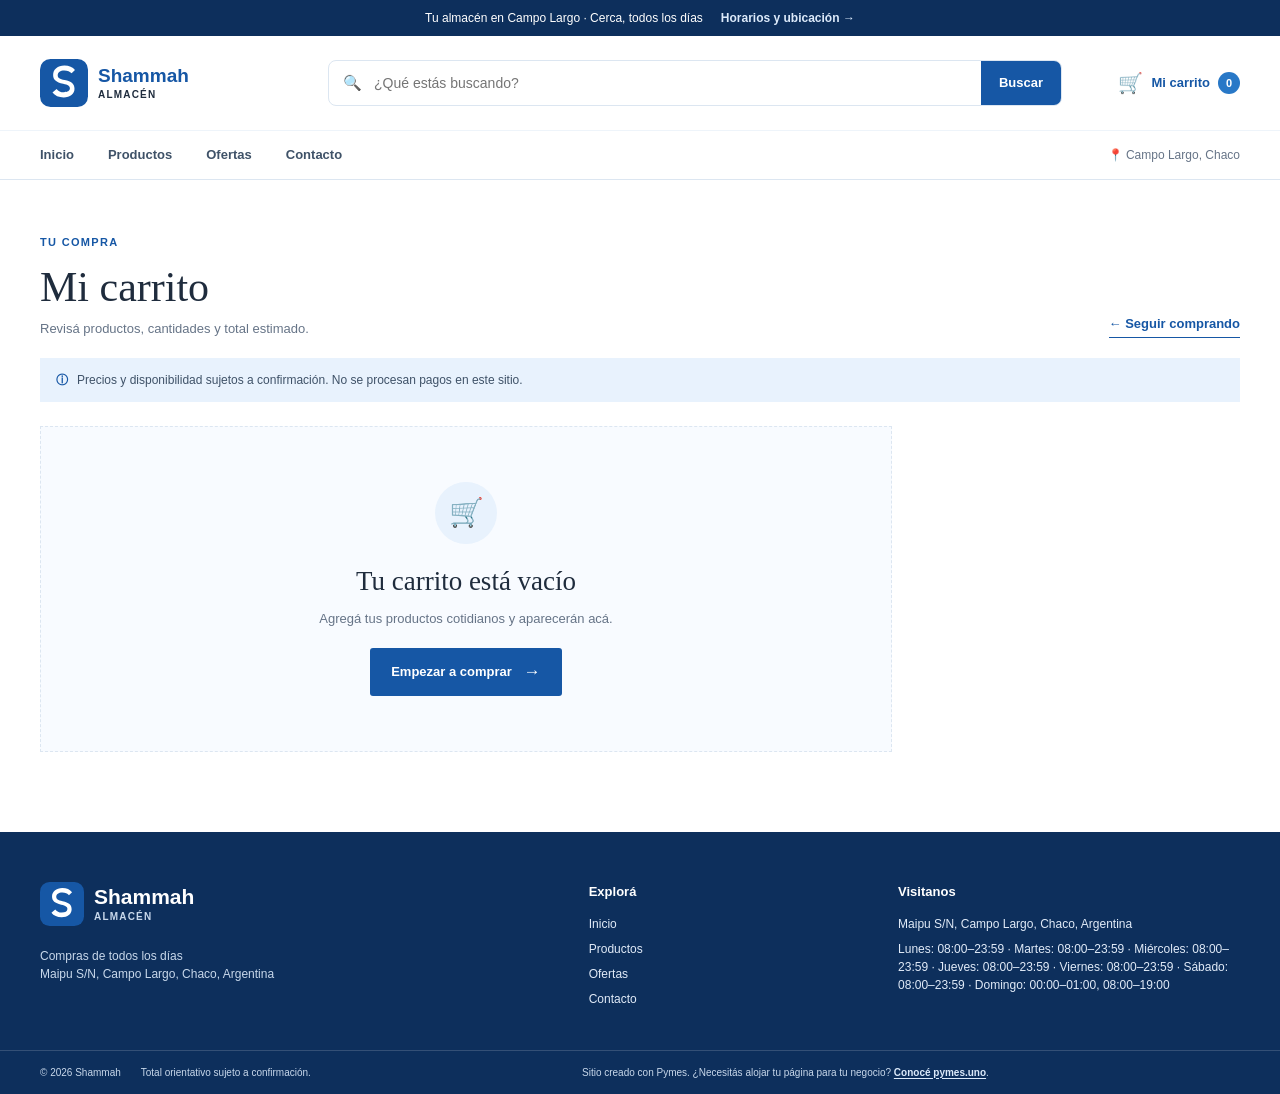
<file: carrito.html>
<!doctype html>
<html lang="es-AR">
<head>
	<meta charset="utf-8">
	<meta name="viewport" content="width=device-width, initial-scale=1">
	<meta name="description" content="Revisá tu compra de Shammah en Campo Largo, Chaco.">
	<meta name="theme-color" content="#1657a5">
	<title>Mi carrito | Shammah</title>
	<link rel="icon" href="assets/logo.svg" type="image/svg+xml">
	<link rel="manifest" href="manifest.webmanifest">
	<meta name="apple-mobile-web-app-capable" content="yes">
	<meta name="apple-mobile-web-app-status-bar-style" content="default">
	<link rel="stylesheet" href="css/style.css">
	<link rel="stylesheet" href="css/responsive.css">
	<link rel="stylesheet" href="css/cart.css">
	<script type="module" src="js/cart.js"></script>
	<script type="module" src="js/contact.js"></script>
	<script type="module" src="js/pwa.js"></script>
</head>
<body>
	<a class="skip-link" href="#contenido">Ir al contenido</a>
	<div class="announcement-bar"><p>Tu almacén en Campo Largo <span aria-hidden="true">·</span> Cerca, todos los días</p><a href="contacto.html">Horarios y ubicación <span aria-hidden="true">→</span></a></div>
	<header class="site-header">
		<div class="header-main wrap"><a class="brand" href="index.html" aria-label="Shammah, inicio"><img src="assets/logo.svg" width="48" height="48" alt=""><span class="brand-copy"><strong data-business-name>Shammah</strong><span>ALMACÉN</span></span></a><form class="search-form" action="productos.html" role="search"><label class="visually-hidden" for="cart-search-input">Buscar productos</label><span class="search-icon" aria-hidden="true">🔍</span><input id="cart-search-input" name="q" type="search" placeholder="¿Qué estás buscando?" autocomplete="off"><button type="submit">Buscar</button></form><a class="cart-link" href="carrito.html" aria-current="page" aria-label="Carrito, 0 artículos"><span class="cart-icon" aria-hidden="true">🛒</span><span class="cart-label">Mi carrito</span><span class="cart-count" data-cart-count aria-live="polite">0</span></a></div>
		<nav class="main-nav" aria-label="Navegación principal"><div class="wrap nav-inner"><a href="index.html">Inicio</a><a href="productos.html">Productos</a><a href="ofertas.html">Ofertas</a><a href="contacto.html">Contacto</a><span class="nav-location"><span aria-hidden="true">📍</span> Campo Largo, Chaco</span></div></nav>
	</header>
	<main id="contenido" class="cart-page wrap">
		<div class="cart-page-heading"><div><p class="eyebrow">TU COMPRA</p><h1>Mi carrito</h1><p>Revisá productos, cantidades y total estimado.</p></div><a class="underlined-link" href="productos.html">← Seguir comprando</a></div>
		<div class="cart-demo-note"><span aria-hidden="true">ⓘ</span> Precios y disponibilidad sujetos a confirmación. No se procesan pagos en este sitio.</div>
		<div class="cart-layout">
			<section class="cart-items-panel" aria-label="Productos en el pedido"><div class="cart-items" data-cart-items></div>
				<div class="cart-empty" data-cart-empty hidden><div class="empty-cart-symbol" aria-hidden="true">🛒</div><h2>Tu carrito está vacío</h2><p>Agregá tus productos cotidianos y aparecerán acá.</p><a class="button button-lime" href="productos.html">Empezar a comprar <span aria-hidden="true">→</span></a></div>
			</section>
			<aside class="cart-summary" data-cart-summary aria-labelledby="summary-title" hidden><h2 id="summary-title">Resumen de compra</h2><div class="summary-line"><span>Subtotal</span><strong data-cart-subtotal>$ 0</strong></div><div class="summary-line summary-total"><span>Total estimado</span><strong data-cart-total>$ 0</strong></div><p>El importe final depende de los precios y la disponibilidad confirmados por el almacén.</p><button class="button button-dark whatsapp-order-button" type="button" data-whatsapp-order disabled aria-describedby="whatsapp-order-status">Preparar pedido por WhatsApp</button><span id="whatsapp-order-status" class="pending-note" data-order-contact-status role="status" aria-live="polite">Cargando el número para pedidos…</span><button class="clear-cart-button" type="button" data-clear-cart>Vaciar carrito</button></aside>
		</div>
	</main>
	<footer class="site-footer"><div class="wrap footer-main"><div class="footer-brand-block"><a class="brand brand-footer" href="index.html"><img src="assets/logo.svg" width="48" height="48" alt=""><span class="brand-copy"><strong data-business-name>Shammah</strong><span>ALMACÉN</span></span></a><p>Compras de todos los días<br><span data-contact-footer-address>Campo Largo, Chaco, Argentina</span></p></div><div class="footer-column"><h2>Explorá</h2><a href="index.html">Inicio</a><a href="productos.html">Productos</a><a href="ofertas.html">Ofertas</a><a href="contacto.html">Contacto</a></div><div class="footer-column"><h2>Visitanos</h2><p data-contact-footer-address>Dirección</p><p data-contact-footer-hours>Horarios</p></div></div><div class="footer-bottom"><div class="wrap"><span>© <span data-current-year>2026</span> <span data-business-name>Shammah</span></span><span>Total orientativo sujeto a confirmación.</span><span class="pymes-promo">Sitio creado con Pymes. ¿Necesitás alojar tu página para tu negocio? <a href="https://pymes.uno" target="_blank" rel="noopener noreferrer">Conocé pymes.uno</a>.</span></div></div></footer>
</body>
</html>
</file>
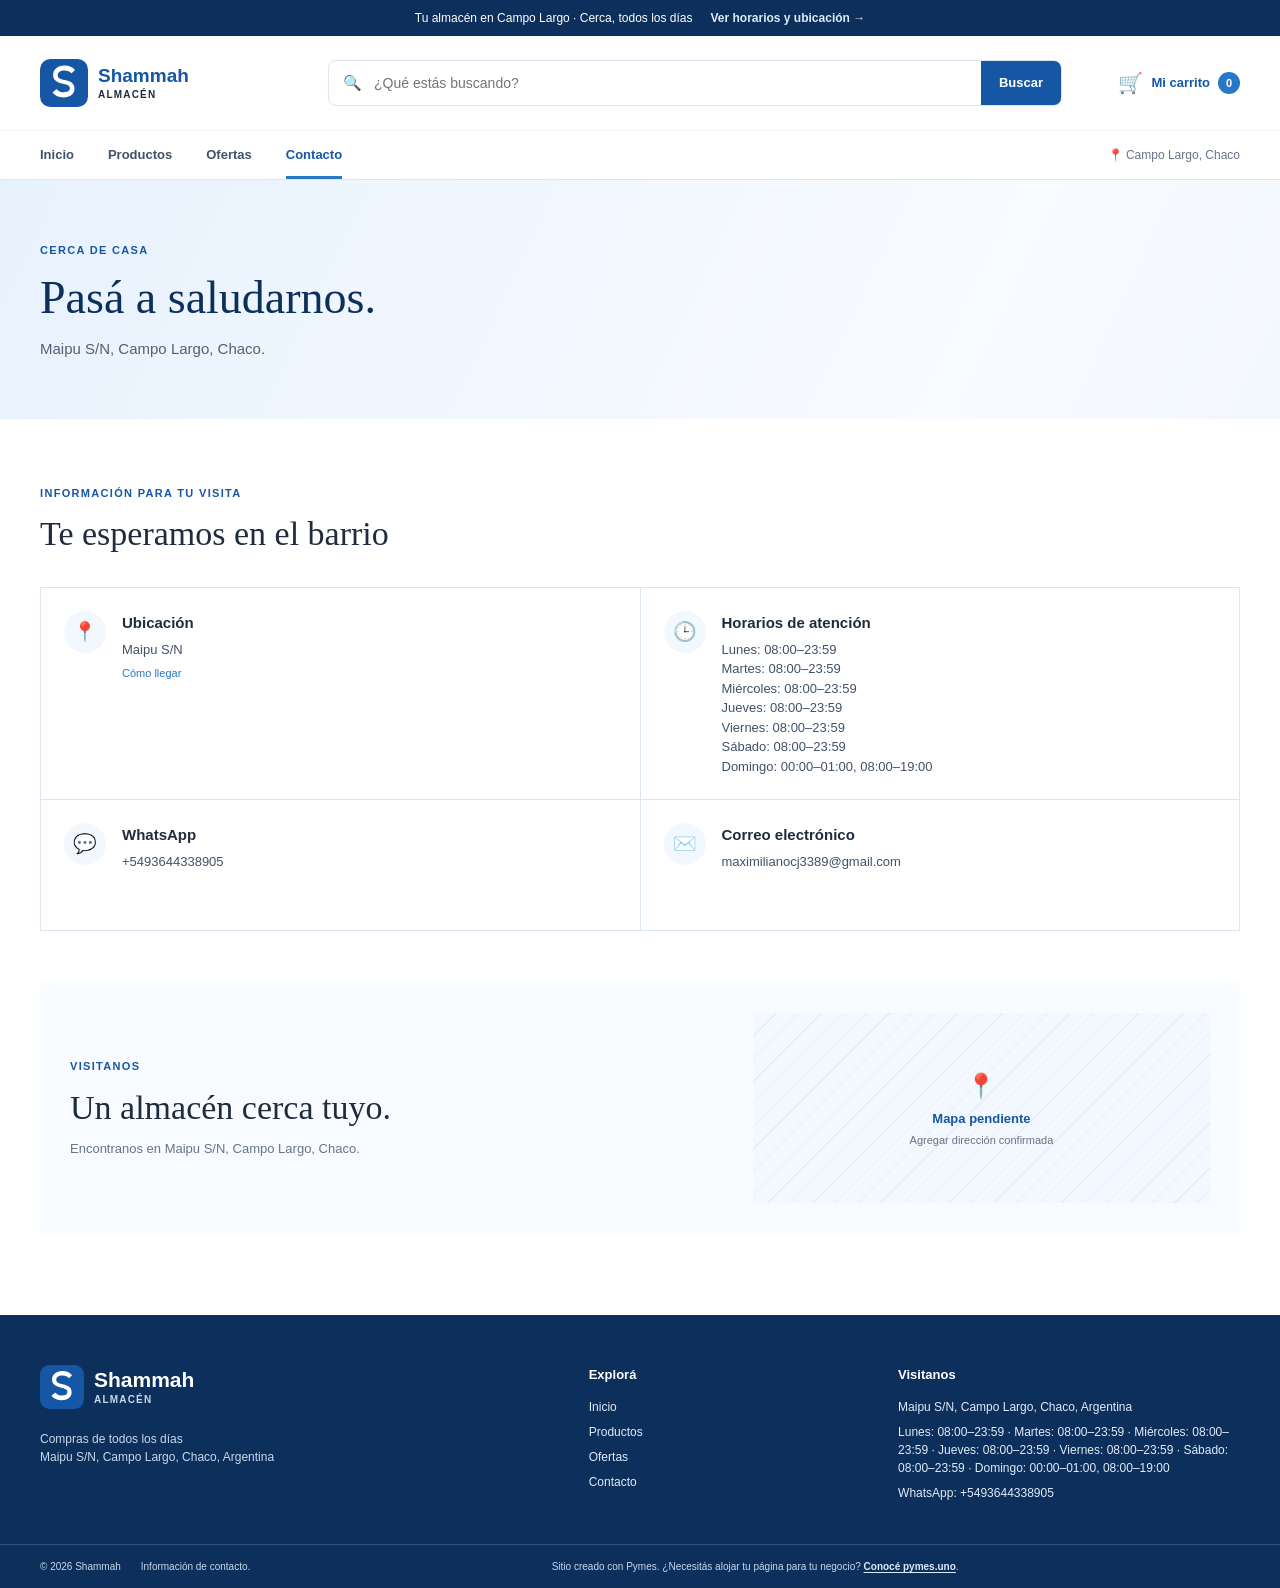
<file: contacto.html>
<!doctype html>
<html lang="es-AR">
<head>
	<meta charset="utf-8">
	<meta name="viewport" content="width=device-width, initial-scale=1">
	<meta name="description" content="Ubicación, horarios y datos de atención de Shammah en Campo Largo, Chaco.">
	<meta name="theme-color" content="#1657a5">
	<title>Contacto | Shammah</title>
	<link rel="icon" href="assets/logo.svg" type="image/svg+xml">
	<link rel="manifest" href="manifest.webmanifest">
	<meta name="apple-mobile-web-app-capable" content="yes">
	<meta name="apple-mobile-web-app-status-bar-style" content="default">
	<link rel="stylesheet" href="css/style.css">
	<link rel="stylesheet" href="css/responsive.css">
	<link rel="stylesheet" href="css/cart.css">
	<script type="module" src="js/cart.js"></script>
	<script type="module" src="js/contact.js"></script>
	<script type="module" src="js/pwa.js"></script>
</head>
<body>
	<a class="skip-link" href="#contenido">Ir al contenido</a>
	<div class="announcement-bar"><p>Tu almacén en Campo Largo <span aria-hidden="true">·</span> Cerca, todos los días</p><a href="#contact-info">Ver horarios y ubicación <span aria-hidden="true">→</span></a></div>
	<header class="site-header">
		<div class="header-main wrap"><a class="brand" href="index.html" aria-label="Shammah, inicio"><img src="assets/logo.svg" width="48" height="48" alt=""><span class="brand-copy"><strong data-business-name>Shammah</strong><span>ALMACÉN</span></span></a><form class="search-form" action="productos.html" role="search"><label class="visually-hidden" for="contact-search-input">Buscar productos</label><span class="search-icon" aria-hidden="true">🔍</span><input id="contact-search-input" name="q" type="search" placeholder="¿Qué estás buscando?" autocomplete="off"><button type="submit">Buscar</button></form><a class="cart-link" href="carrito.html" aria-label="Ir al carrito, 0 artículos"><span class="cart-icon" aria-hidden="true">🛒</span><span class="cart-label">Mi carrito</span><span class="cart-count" data-cart-count aria-live="polite">0</span></a></div>
		<nav class="main-nav" aria-label="Navegación principal"><div class="wrap nav-inner"><a href="index.html">Inicio</a><a href="productos.html">Productos</a><a href="ofertas.html">Ofertas</a><a class="nav-active" href="contacto.html" aria-current="page">Contacto</a><span class="nav-location"><span aria-hidden="true">📍</span> Campo Largo, Chaco</span></div></nav>
	</header>
	<main id="contenido">
		<section class="inner-hero contact-hero"><div class="wrap"><p class="eyebrow">CERCA DE CASA</p><h1>Pasá a saludarnos.</h1><p data-contact-hero>Encontranos en Campo Largo, Chaco.</p></div></section>
		<section class="contact-area" id="contact-info"><div class="wrap"><div class="contact-intro"><p class="eyebrow">INFORMACIÓN PARA TU VISITA</p><h2>Te esperamos en el barrio</h2><p class="pending-banner" data-contact-status role="status" aria-live="polite">Cargando los datos de contacto…</p></div>
			<div class="contact-grid">
				<section class="contact-detail"><span class="contact-symbol" aria-hidden="true">📍</span><div><h3>Ubicación</h3><p data-contact-address>Campo Largo, Chaco</p><a class="detail-pending" data-contact-map hidden target="_blank" rel="noopener noreferrer">Cómo llegar</a></div></section>
				<section class="contact-detail"><span class="contact-symbol" aria-hidden="true">🕒</span><div><h3>Horarios de atención</h3><p class="contact-hours" data-contact-hours>Consultando horarios…</p></div></section>
				<section class="contact-detail"><span class="contact-symbol" aria-hidden="true">💬</span><div><h3>WhatsApp</h3><p><a data-contact-whatsapp hidden target="_blank" rel="noopener noreferrer"></a><span data-contact-phone>Consultando número…</span></p></div></section>
				<section class="contact-detail"><span class="contact-symbol" aria-hidden="true">✉️</span><div><h3>Correo electrónico</h3><p><a data-contact-email hidden></a><span data-contact-email-empty hidden>No informado</span></p></div></section>
			</div>
			<div class="delivery-panel"><div><p class="eyebrow">VISITANOS</p><h2>Un almacén cerca tuyo.</h2><p data-contact-location-summary>Encontranos en Campo Largo, Chaco.</p></div><div class="map-placeholder" data-contact-map-placeholder role="img" aria-label="Ubicación del almacén pendiente de confirmar"><span aria-hidden="true">📍</span><strong>Mapa pendiente</strong><small>Agregar dirección confirmada</small></div></div>
		</div></section>
	</main>
	<footer class="site-footer"><div class="wrap footer-main"><div class="footer-brand-block"><a class="brand brand-footer" href="index.html"><img src="assets/logo.svg" width="48" height="48" alt=""><span class="brand-copy"><strong data-business-name>Shammah</strong><span>ALMACÉN</span></span></a><p>Compras de todos los días<br><span data-contact-footer-address>Campo Largo, Chaco, Argentina</span></p></div><div class="footer-column"><h2>Explorá</h2><a href="index.html">Inicio</a><a href="productos.html">Productos</a><a href="ofertas.html">Ofertas</a><a href="contacto.html">Contacto</a></div><div class="footer-column"><h2>Visitanos</h2><p data-contact-footer-address>Dirección</p><p data-contact-footer-hours>Horarios de atención</p><span data-contact-footer-phone></span></div></div><div class="footer-bottom"><div class="wrap"><span>© <span data-current-year>2026</span> <span data-business-name>Shammah</span></span><span>Información de contacto.</span><span class="pymes-promo">Sitio creado con Pymes. ¿Necesitás alojar tu página para tu negocio? <a href="https://pymes.uno" target="_blank" rel="noopener noreferrer">Conocé pymes.uno</a>.</span></div></div></footer>
</body>
</html>
</file>
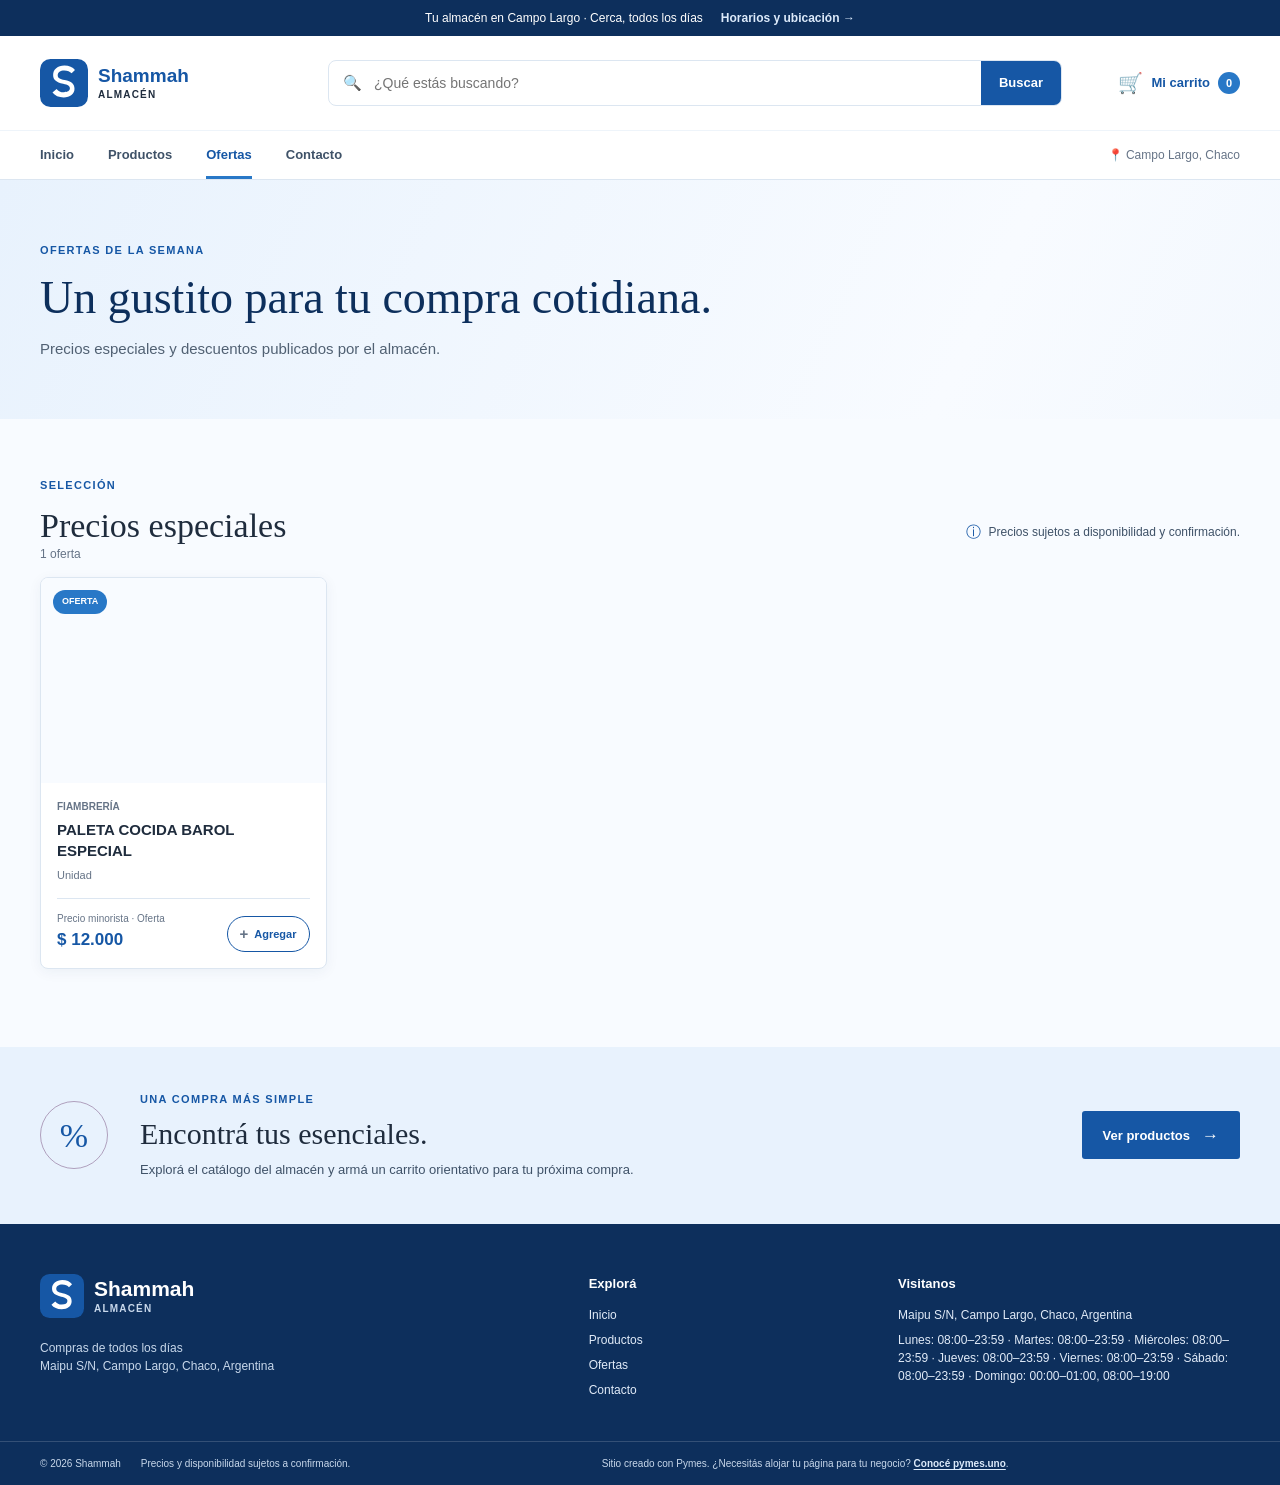
<file: ofertas.html>
<!doctype html>
<html lang="es-AR">
<head>
	<meta charset="utf-8">
	<meta name="viewport" content="width=device-width, initial-scale=1">
	<meta name="description" content="Ofertas de Shammah en Campo Largo, Chaco. Consultá precios especiales para compras cotidianas.">
	<meta name="theme-color" content="#1657a5">
	<title>Ofertas | Shammah</title>
	<link rel="icon" href="assets/logo.svg" type="image/svg+xml">
	<link rel="manifest" href="manifest.webmanifest">
	<meta name="apple-mobile-web-app-capable" content="yes">
	<meta name="apple-mobile-web-app-status-bar-style" content="default">
	<link rel="stylesheet" href="css/style.css">
	<link rel="stylesheet" href="css/responsive.css">
	<script type="module" src="js/catalog-page.js"></script>
	<script type="module" src="js/contact.js"></script>
	<script type="module" src="js/pwa.js"></script>
</head>
<body data-page="offers">
	<a class="skip-link" href="#contenido">Ir al contenido</a>
	<div class="announcement-bar"><p>Tu almacén en Campo Largo <span aria-hidden="true">·</span> Cerca, todos los días</p><a href="contacto.html">Horarios y ubicación <span aria-hidden="true">→</span></a></div>
	<header class="site-header">
		<div class="header-main wrap">
			<a class="brand" href="index.html" aria-label="Shammah, inicio"><img src="assets/logo.svg" width="48" height="48" alt=""><span class="brand-copy"><strong data-business-name>Shammah</strong><span>ALMACÉN</span></span></a>
			<form class="search-form" action="productos.html" role="search"><label class="visually-hidden" for="offer-search-input">Buscar productos</label><span class="search-icon" aria-hidden="true">🔍</span><input id="offer-search-input" name="q" type="search" placeholder="¿Qué estás buscando?" autocomplete="off"><button type="submit">Buscar</button></form>
			<a class="cart-link" href="carrito.html" aria-label="Ir al carrito, 0 artículos"><span class="cart-icon" aria-hidden="true">🛒</span><span class="cart-label">Mi carrito</span><span class="cart-count" data-cart-count aria-live="polite">0</span></a>
		</div>
		<nav class="main-nav" aria-label="Navegación principal"><div class="wrap nav-inner"><a href="index.html">Inicio</a><a href="productos.html">Productos</a><a class="nav-active" href="ofertas.html" aria-current="page">Ofertas</a><a href="contacto.html">Contacto</a><span class="nav-location"><span aria-hidden="true">📍</span> Campo Largo, Chaco</span></div></nav>
	</header>
	<main id="contenido">
		<section class="inner-hero offer-page-hero"><div class="wrap"><p class="eyebrow">OFERTAS DE LA SEMANA</p><h1>Un gustito para tu compra cotidiana.</h1><p>Precios especiales y descuentos publicados por el almacén.</p></div></section>
		<section class="catalog-area offer-catalog"><div class="wrap"><div class="catalog-heading"><div><p class="eyebrow">SELECCIÓN</p><h2>Precios especiales</h2></div><p class="demo-notice"><span aria-hidden="true">ⓘ</span> Precios sujetos a disponibilidad y confirmación.</p></div><p class="catalog-source-notice" data-catalog-source data-state="loading" role="status" aria-live="polite">Cargando el catálogo local…</p><p class="results-message" data-results-message aria-live="polite"></p><div class="product-grid" data-product-grid aria-live="polite"></div></div></section>
		<section class="offer-band"><div class="wrap offer-content"><div class="offer-mark" aria-hidden="true">%</div><div class="offer-copy"><p class="eyebrow">UNA COMPRA MÁS SIMPLE</p><h2>Encontrá tus esenciales.</h2><p>Explorá el catálogo del almacén y armá un carrito orientativo para tu próxima compra.</p></div><a class="button button-dark" href="productos.html">Ver productos <span aria-hidden="true">→</span></a></div></section>
	</main>
	<footer class="site-footer"><div class="wrap footer-main"><div class="footer-brand-block"><a class="brand brand-footer" href="index.html"><img src="assets/logo.svg" width="48" height="48" alt=""><span class="brand-copy"><strong data-business-name>Shammah</strong><span>ALMACÉN</span></span></a><p>Compras de todos los días<br><span data-contact-footer-address>Campo Largo, Chaco, Argentina</span></p></div><div class="footer-column"><h2>Explorá</h2><a href="index.html">Inicio</a><a href="productos.html">Productos</a><a href="ofertas.html">Ofertas</a><a href="contacto.html">Contacto</a></div><div class="footer-column"><h2>Visitanos</h2><p data-contact-footer-address>Dirección</p><p data-contact-footer-hours>Horarios</p></div></div><div class="footer-bottom"><div class="wrap"><span>© <span data-current-year>2026</span> <span data-business-name>Shammah</span></span><span>Precios y disponibilidad sujetos a confirmación.</span><span class="pymes-promo">Sitio creado con Pymes. ¿Necesitás alojar tu página para tu negocio? <a href="https://pymes.uno" target="_blank" rel="noopener noreferrer">Conocé pymes.uno</a>.</span></div></div></footer>
	<div class="toast" role="status" aria-live="polite" data-toast></div>
</body>
</html>
</file>
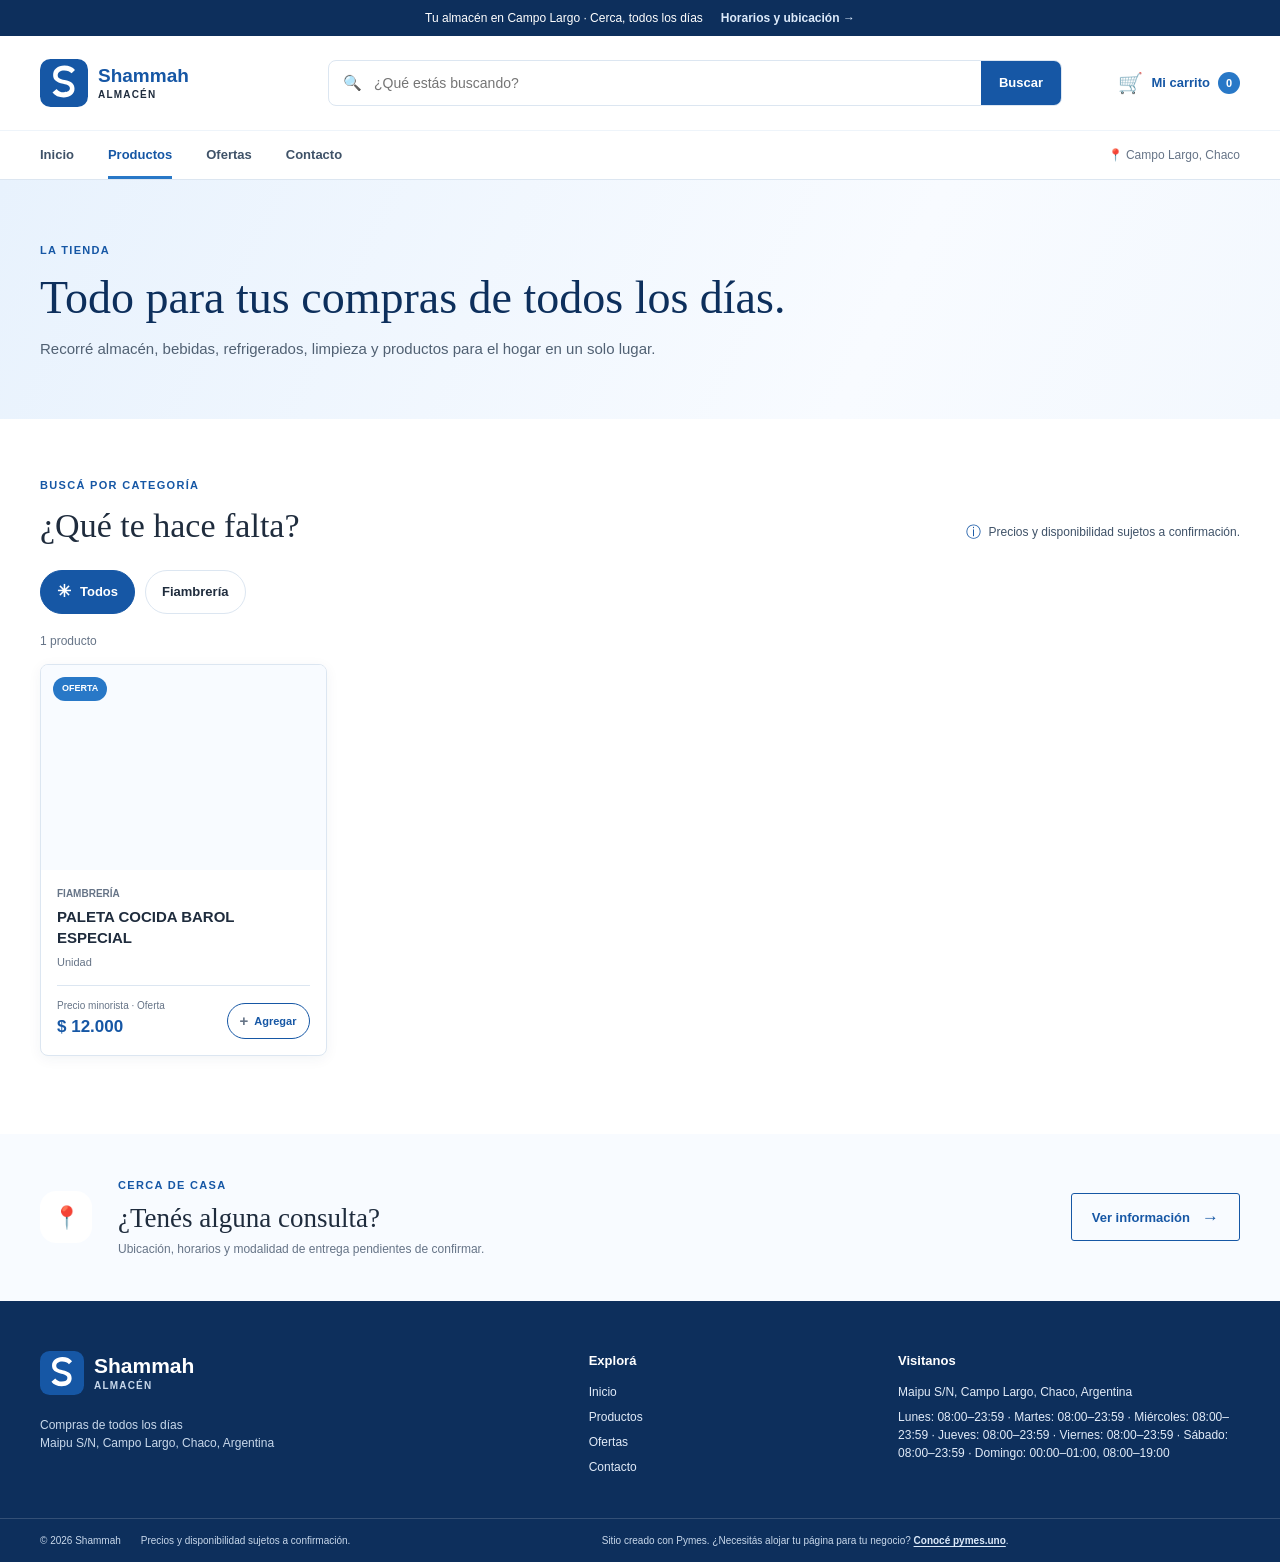
<file: productos.html>
<!doctype html>
<html lang="es-AR">
<head>
	<meta charset="utf-8">
	<meta name="viewport" content="width=device-width, initial-scale=1">
	<meta name="description" content="Catálogo de ejemplo de Shammah en Campo Largo, Chaco: almacén, bebidas, lácteos, limpieza, higiene y más.">
	<meta name="theme-color" content="#1657a5">
	<title>Productos | Shammah</title>
	<link rel="icon" href="assets/logo.svg" type="image/svg+xml">
	<link rel="manifest" href="manifest.webmanifest">
	<meta name="apple-mobile-web-app-capable" content="yes">
	<meta name="apple-mobile-web-app-status-bar-style" content="default">
	<link rel="stylesheet" href="css/style.css">
	<link rel="stylesheet" href="css/responsive.css">
	<script type="module" src="js/catalog-page.js"></script>
	<script type="module" src="js/contact.js"></script>
	<script type="module" src="js/pwa.js"></script>
</head>
<body data-page="products">
	<a class="skip-link" href="#contenido">Ir al contenido</a>
	<div class="announcement-bar"><p>Tu almacén en Campo Largo <span aria-hidden="true">·</span> Cerca, todos los días</p><a href="contacto.html">Horarios y ubicación <span aria-hidden="true">→</span></a></div>
	<header class="site-header">
		<div class="header-main wrap">
			<a class="brand" href="index.html" aria-label="Shammah, inicio"><img src="assets/logo.svg" width="48" height="48" alt=""><span class="brand-copy"><strong data-business-name>Shammah</strong><span>ALMACÉN</span></span></a>
			<form class="search-form" id="catalog-search" action="productos.html" role="search"><label class="visually-hidden" for="catalog-search-input">Buscar productos</label><span class="search-icon" aria-hidden="true">🔍</span><input id="catalog-search-input" name="q" type="search" placeholder="¿Qué estás buscando?" autocomplete="off"><button type="submit">Buscar</button></form>
			<a class="cart-link" href="carrito.html" aria-label="Ir al carrito, 0 artículos"><span class="cart-icon" aria-hidden="true">🛒</span><span class="cart-label">Mi carrito</span><span class="cart-count" data-cart-count aria-live="polite">0</span></a>
		</div>
		<nav class="main-nav" aria-label="Navegación principal"><div class="wrap nav-inner"><a href="index.html">Inicio</a><a class="nav-active" href="productos.html" aria-current="page">Productos</a><a href="ofertas.html">Ofertas</a><a href="contacto.html">Contacto</a><span class="nav-location"><span aria-hidden="true">📍</span> Campo Largo, Chaco</span></div></nav>
	</header>
	<main id="contenido">
		<section class="inner-hero"><div class="wrap"><p class="eyebrow">LA TIENDA</p><h1>Todo para tus compras de todos los días.</h1><p>Recorré almacén, bebidas, refrigerados, limpieza y productos para el hogar en un solo lugar.</p></div></section>
		<section class="catalog-area"><div class="wrap"><div class="catalog-heading"><div><p class="eyebrow">BUSCÁ POR CATEGORÍA</p><h2>¿Qué te hace falta?</h2></div><p class="demo-notice"><span aria-hidden="true">ⓘ</span> Precios y disponibilidad sujetos a confirmación.</p></div>
			<p class="catalog-source-notice" data-catalog-source data-state="loading" role="status" aria-live="polite">Cargando el catálogo local…</p>
			<div class="category-list catalog-category-list" data-category-filters data-all-label="Todos" role="group" aria-label="Filtrar productos por categoría"></div>
			<p class="results-message" data-results-message aria-live="polite"></p>
			<div class="product-grid" data-product-grid aria-live="polite"></div>
		</div></section>
		<section class="local-section"><div class="wrap local-content"><div class="local-pin" aria-hidden="true">📍</div><div><p class="eyebrow">CERCA DE CASA</p><h2>¿Tenés alguna consulta?</h2><p>Ubicación, horarios y modalidad de entrega pendientes de confirmar.</p></div><a class="button button-outline" href="contacto.html">Ver información <span aria-hidden="true">→</span></a></div></section>
	</main>
	<footer class="site-footer"><div class="wrap footer-main"><div class="footer-brand-block"><a class="brand brand-footer" href="index.html"><img src="assets/logo.svg" width="48" height="48" alt=""><span class="brand-copy"><strong data-business-name>Shammah</strong><span>ALMACÉN</span></span></a><p>Compras de todos los días<br><span data-contact-footer-address>Campo Largo, Chaco, Argentina</span></p></div><div class="footer-column"><h2>Explorá</h2><a href="index.html">Inicio</a><a href="productos.html">Productos</a><a href="ofertas.html">Ofertas</a><a href="contacto.html">Contacto</a></div><div class="footer-column"><h2>Visitanos</h2><p data-contact-footer-address>Dirección</p><p data-contact-footer-hours>Horarios</p></div></div><div class="footer-bottom"><div class="wrap"><span>© <span data-current-year>2026</span> <span data-business-name>Shammah</span></span><span>Precios y disponibilidad sujetos a confirmación.</span><span class="pymes-promo">Sitio creado con Pymes. ¿Necesitás alojar tu página para tu negocio? <a href="https://pymes.uno" target="_blank" rel="noopener noreferrer">Conocé pymes.uno</a>.</span></div></footer>
	<div class="toast" role="status" aria-live="polite" data-toast></div>
</body>
</html>
</file>
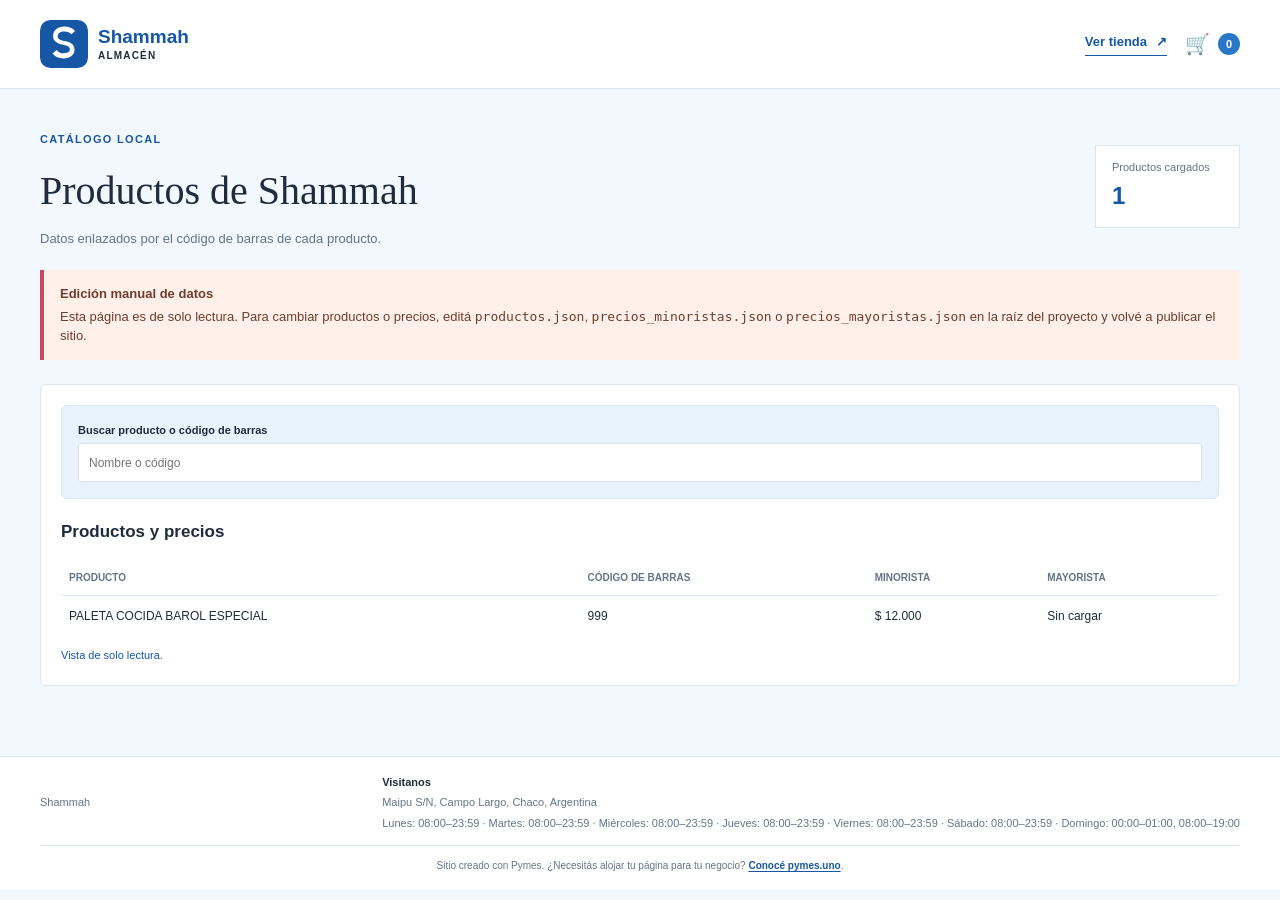
<file: pages/admin.html>
<!doctype html>
<html lang="es-AR">
<head>
	<meta charset="utf-8">
	<meta name="viewport" content="width=device-width, initial-scale=1">
	<meta name="description" content="Consulta local de productos y precios de Shammah.">
	<meta name="theme-color" content="#1657a5">
	<title>Catálogo local | Shammah</title>
	<link rel="icon" href="../assets/logo.svg" type="image/svg+xml">
	<link rel="manifest" href="../manifest.webmanifest">
	<meta name="apple-mobile-web-app-capable" content="yes">
	<meta name="apple-mobile-web-app-status-bar-style" content="default">
	<link rel="stylesheet" href="../css/style.css">
	<link rel="stylesheet" href="../css/responsive.css">
	<link rel="stylesheet" href="../css/admin.css">
	<script type="module" src="../js/admin.js"></script>
	<script type="module" src="../js/contact.js"></script>
	<script type="module" src="../js/pwa.js"></script>
</head>
<body class="admin-page">
	<a class="skip-link" href="#contenido">Ir al contenido</a>
	<header class="admin-header"><div class="wrap admin-header-inner">
		<a class="brand" href="../index.html" aria-label="Shammah, inicio"><img src="../assets/logo.svg" width="48" height="48" alt=""><span class="brand-copy"><strong data-business-name>Shammah</strong><span>ALMACÉN</span></span></a>
		<div class="admin-header-actions"><a class="underlined-link" href="../productos.html">Ver tienda <span aria-hidden="true">↗</span></a><a class="cart-link" href="../carrito.html" aria-label="Ir al carrito"><span class="cart-icon" aria-hidden="true">🛒</span><span class="cart-count" data-cart-count aria-live="polite">0</span></a></div>
	</div></header>
	<main class="wrap admin-content" id="contenido">
		<div class="admin-title-row">
			<div><p class="eyebrow">CATÁLOGO LOCAL</p><h1>Productos de Shammah</h1><p>Datos enlazados por el código de barras de cada producto.</p></div>
			<div class="admin-summary"><div><span>Productos cargados</span><strong data-admin-count>0</strong></div></div>
		</div>
		<p class="admin-warning"><strong>Edición manual de datos</strong>Esta página es de solo lectura. Para cambiar productos o precios, editá <code>productos.json</code>, <code>precios_minoristas.json</code> o <code>precios_mayoristas.json</code> en la raíz del proyecto y volvé a publicar el sitio.</p>
		<section class="admin-panel" aria-labelledby="admin-list-title">
			<div class="admin-toolbar admin-toolbar--readonly">
				<div class="admin-field"><label for="admin-search">Buscar producto o código de barras</label><input id="admin-search" type="search" data-admin-search placeholder="Nombre o código"></div>
			</div>
			<h2 id="admin-list-title">Productos y precios</h2>
			<div class="admin-table-wrap"><table class="admin-table"><thead><tr><th scope="col">Producto</th><th scope="col">Código de barras</th><th scope="col">Minorista</th><th scope="col">Mayorista</th></tr></thead><tbody data-admin-products></tbody></table></div>
			<p class="admin-feedback" data-admin-feedback role="status" aria-live="polite"></p>
		</section>
	</main>
	<footer class="admin-footer"><div class="wrap admin-footer-content"><span data-business-name>Shammah</span><div><strong>Visitanos</strong><span data-contact-footer-address>Dirección</span><span data-contact-footer-hours>Horarios</span></div></div><div class="wrap"><p class="admin-pymes-promo">Sitio creado con Pymes. ¿Necesitás alojar tu página para tu negocio? <a href="https://pymes.uno" target="_blank" rel="noopener noreferrer">Conocé pymes.uno</a>.</p></div></footer>
</body>
</html>
</file>
<file: css/style.css>
:root {
	color-scheme: light;
	--violet: #1657a5;
	--violet-deep: #0d2f5c;
	--violet-mid: #2878c7;
	--lilac: #e8f2fd;
	--forest: var(--violet);
	--forest-deep: var(--violet-deep);
	--leaf: var(--lilac);
	--leaf-soft: #f3f8fe;
	--paper: #f8fbff;
	--white: #fff;
	--ink: #1f2c3d;
	--muted: #667487;
	--line: #dce6f1;
	--coral: #c64758;
	--mint: var(--lilac);
	--sale: var(--violet-mid);
	--content-width: 1200px;
}

* { box-sizing: border-box; }

html { scroll-behavior: smooth; }

body {
	margin: 0;
	background: var(--white);
	color: var(--ink);
	font-family: "Avenir Next", Avenir, "Segoe UI", sans-serif;
	font-size: 16px;
	line-height: 1.5;
	-webkit-font-smoothing: antialiased;
}

button, input { font: inherit; }
button, a { -webkit-tap-highlight-color: transparent; }
a { color: inherit; text-decoration: none; }
button { color: inherit; }
img { display: block; max-width: 100%; }

.wrap { width: min(var(--content-width), calc(100% - 64px)); margin-inline: auto; }
.visually-hidden { position: absolute; width: 1px; height: 1px; padding: 0; margin: -1px; overflow: hidden; clip: rect(0, 0, 0, 0); white-space: nowrap; border: 0; }
.skip-link { position: absolute; z-index: 20; top: 8px; left: 8px; padding: 10px 14px; background: var(--white); color: var(--forest-deep); transform: translateY(-150%); }
.skip-link:focus { transform: translateY(0); }

a:focus-visible, button:focus-visible, input:focus-visible { outline: 3px solid var(--violet-mid); outline-offset: 3px; }

.announcement-bar { display: flex; justify-content: center; align-items: center; gap: 18px; min-height: 36px; padding: 6px 20px; background: var(--forest-deep); color: var(--white); font-size: 12px; }
.announcement-bar p { margin: 0; }
.announcement-bar a { color: #dceafa; font-weight: 700; }

.site-header { position: relative; z-index: 5; background: var(--white); }
.header-main { display: grid; grid-template-columns: 260px minmax(250px, 1fr) 150px; align-items: center; gap: 28px; min-height: 94px; }
.brand { display: inline-flex; align-items: center; gap: 10px; width: fit-content; }
.brand img { width: 48px; height: 48px; flex: 0 0 auto; object-fit: contain; }
.brand-copy { display: grid; line-height: 1; }
.brand-copy strong { color: var(--forest); font-size: 19px; font-weight: 900; }
.brand-copy strong[data-business-name] { white-space: nowrap; }
.brand-copy span { margin-top: 5px; color: var(--ink); font-size: 10px; font-weight: 800; letter-spacing: .12em; }
.search-form { display: flex; align-items: center; height: 46px; border: 1px solid var(--line); border-radius: 8px; background: var(--white); }
.search-icon { padding-left: 14px; font-size: 15px; }
.search-form input { flex: 1; width: 100%; min-width: 0; padding: 0 12px; border: 0; outline: 0; background: transparent; color: var(--ink); font-size: 14px; }
.search-form input:focus-visible { outline: 0; }
.search-form:focus-within { outline: 3px solid var(--violet-mid); outline-offset: 3px; }
.search-form button { align-self: stretch; padding: 0 18px; border: 0; border-radius: 0 7px 7px 0; background: var(--forest); color: var(--white); font-size: 13px; font-weight: 800; cursor: pointer; }
.search-form button:hover { background: var(--forest-deep); }
.cart-link { display: flex; justify-content: flex-end; align-items: center; gap: 8px; color: var(--violet); white-space: nowrap; font-size: 13px; font-weight: 800; }
.cart-link:hover { color: var(--violet-deep); }
.cart-icon { font-size: 20px; }
.cart-count { display: grid; place-items: center; width: 22px; height: 22px; border-radius: 50%; background: var(--violet-mid); color: var(--white); font-size: 11px; }
.main-nav { border-top: 1px solid #eef4fa; border-bottom: 1px solid var(--line); }
.nav-inner { display: flex; align-items: center; gap: 34px; min-height: 48px; }
.nav-inner > a { display: grid; align-items: center; height: 48px; color: #3f5268; font-size: 13px; font-weight: 700; }
.nav-inner > a:hover, .nav-inner > a.nav-active { color: var(--forest); }
.nav-inner > a.nav-active { box-shadow: inset 0 -3px var(--violet-mid); }
.nav-location { margin-left: auto; color: var(--muted); font-size: 12px; }

.hero { position: relative; display: flex; align-items: center; min-height: 514px; overflow: hidden; background: var(--violet-deep); color: var(--white); isolation: isolate; }
.hero-image, .hero-shade { position: absolute; z-index: -1; inset: 0; width: 100%; height: 100%; }
.hero-image { object-fit: cover; object-position: center 53%; }
.hero-shade { background: linear-gradient(90deg, rgba(13, 47, 92, .88) 0%, rgba(13, 47, 92, .68) 42%, rgba(13, 47, 92, .08) 100%); }
.hero-content { position: relative; padding-block: 72px 84px; }
.eyebrow { margin: 0 0 13px; color: var(--forest); font-size: 11px; font-weight: 900; letter-spacing: .12em; }
.hero-eyebrow { display: flex; align-items: center; gap: 9px; margin-bottom: 20px; color: #dceafa; }
.hero-eyebrow span { display: inline-block; width: 22px; height: 2px; background: #dceafa; }
.hero h1 { max-width: 650px; margin: 0; font-family: Georgia, "Times New Roman", serif; font-size: 58px; font-weight: 500; line-height: 1.05; }
.hero-description { max-width: 500px; margin: 20px 0 0; color: rgba(255,255,255,.88); font-size: 16px; }
.hero-actions { display: flex; align-items: center; gap: 26px; margin-top: 30px; }
.button { display: inline-flex; justify-content: center; align-items: center; gap: 12px; min-height: 48px; padding: 0 20px; border: 1px solid transparent; border-radius: 3px; font-size: 13px; font-weight: 850; transition: background-color .15s ease, color .15s ease; }
.button span { font-size: 17px; }
.button-lime { background: var(--violet); color: var(--white); }
.button-lime:hover { background: var(--violet-deep); }
.hero-text-link { color: var(--white); font-size: 13px; font-weight: 750; }
.hero-text-link span { padding-left: 5px; color: #dceafa; }
.hero-note { margin: 24px 0 0; color: rgba(255,255,255,.7); font-size: 11px; }
.hero-stamp { position: absolute; right: max(32px, calc((100% - var(--content-width)) / 2)); bottom: 0; display: flex; align-items: center; gap: 12px; padding: 17px 21px; background: var(--lilac); color: var(--violet-deep); }
.hero-stamp > span { font-size: 28px; }
.hero-stamp strong { font-size: 12px; line-height: 1.3; }

.service-strip { border-bottom: 1px solid var(--line); background: var(--paper); }
.service-grid { display: grid; grid-template-columns: repeat(3, 1fr); min-height: 92px; }
.service-item { display: flex; align-items: center; gap: 14px; padding: 16px 20px; border-right: 1px solid var(--line); }
.service-item:first-child { padding-left: 0; }
.service-item:last-child { border-right: 0; }
.service-symbol { display: grid; place-items: center; width: 42px; height: 42px; flex: 0 0 42px; border-radius: 14px; background: var(--mint); font-size: 19px; }
.service-item div { display: grid; gap: 2px; }
.service-item strong { font-size: 13px; }
.service-item div span { color: var(--muted); font-size: 11px; }

.section-pad { padding-block: 76px; }
.categories-section { padding-bottom: 55px; }
.section-heading { display: flex; justify-content: space-between; align-items: end; gap: 24px; }
.section-heading .eyebrow, .how-intro .eyebrow, .offer-copy .eyebrow, .local-content .eyebrow { margin-bottom: 9px; }
.section-heading h2, .how-intro h2, .offer-copy h2, .local-content h2 { margin: 0; font-family: Georgia, "Times New Roman", serif; font-size: 36px; font-weight: 500; line-height: 1.15; }
.section-heading > p { max-width: 340px; margin: 0 0 3px; color: var(--muted); font-size: 14px; }
.category-list { display: flex; flex-wrap: wrap; gap: 10px; margin-top: 28px; }
.category-button { display: inline-flex; align-items: center; gap: 9px; min-height: 44px; padding: 0 16px; border: 1px solid var(--line); border-radius: 24px; background: var(--white); font-size: 13px; font-weight: 750; cursor: pointer; transition: background-color .15s ease, border-color .15s ease; }
.category-button > span { font-size: 17px; }
.category-button:hover { border-color: var(--forest); }
.category-button.is-selected { border-color: var(--forest); background: var(--forest); color: var(--white); }

.products-section { padding-top: 52px; background: var(--paper); }
.products-heading { align-items: center; }
.underlined-link { display: inline-flex; align-items: center; gap: 9px; padding-bottom: 4px; border-bottom: 1px solid var(--forest); color: var(--forest); font-size: 13px; font-weight: 800; }
.underlined-link:hover { color: var(--forest-deep); border-color: var(--leaf); }
.demo-notice { display: flex; align-items: center; gap: 8px; margin: 20px 0 14px; color: #3f5268; font-size: 12px; }
.demo-notice span { color: var(--forest); font-size: 15px; }
.results-message { min-height: 20px; margin: 0 0 12px; color: var(--muted); font-size: 12px; }
.catalog-source-notice { margin: 0 0 18px; padding: 11px 14px; border-left: 3px solid #a9c5e5; background: var(--paper); color: #3f5268; font-size: 12px; }
.catalog-source-notice[data-state="loading"] { border-color: #a9b9cb; background: #f3f8fe; color: #3f5268; }
.catalog-source-notice[data-state="live"] { border-color: #85a98c; background: #edf6ef; color: #24583d; }
.catalog-source-notice[data-state="empty"] { border-color: #d29c40; background: #fff7e7; color: #694b1e; }
.catalog-source-notice[data-state="fallback"] { border-color: var(--sale); background: #f0f6fd; color: var(--violet-deep); }
.product-grid { display: grid; grid-template-columns: repeat(4, minmax(0, 1fr)); gap: 18px; }
.product-card { min-width: 0; overflow: hidden; border: 1px solid var(--line); border-radius: 8px; background: var(--white); box-shadow: 0 3px 14px rgba(13, 47, 92, .055); }
.product-media { position: relative; height: 205px; overflow: hidden; background: var(--paper); }
.product-media img { width: 100%; height: 100%; object-fit: cover; transition: transform .25s ease; }
.product-card:hover .product-media img { transform: scale(1.035); }
.product-media--fallback { display: grid; place-items: center; background: var(--paper); }
.demo-tag { position: absolute; top: 12px; left: 12px; padding: 5px 9px; border-radius: 20px; background: var(--lilac); color: var(--violet-deep); font-size: 9px; font-weight: 900; }
.image-pending-label { position: absolute; z-index: 1; top: 50%; left: 50%; width: max-content; max-width: calc(100% - 24px); padding: 6px 10px; border-radius: 20px; background: rgba(255,255,255,.92); color: var(--muted); font-size: 10px; transform: translate(-50%, -50%); }
.new-products-section { background: #fff; }
.new-product-grid { grid-template-columns: repeat(4, minmax(0, 1fr)); }
.home-offers-section { background: #f0f6fd; }
.home-offers-section .demo-tag { background: var(--sale); color: var(--white); }
.home-offers-grid { grid-template-columns: repeat(3, minmax(0, 1fr)); }
.product-body { padding: 16px; }
.product-category { margin: 0 0 5px; color: var(--muted); font-size: 10px; font-weight: 750; text-transform: uppercase; }
.live-offer-tag { background: var(--sale); color: var(--white); }
.product-stock { margin: 7px 0 0; font-size: 11px; font-weight: 700; }
.product-stock.is-in-stock { color: #28613b; }
.product-stock.is-out-of-stock { color: #944936; }
.product-body h3 { min-height: 44px; margin: 0; font-size: 15px; line-height: 1.4; }
.product-presentation { margin: 4px 0 14px; color: var(--muted); font-size: 11px; }
.product-price-row { display: flex; justify-content: space-between; align-items: end; gap: 8px; padding-top: 12px; border-top: 1px solid var(--line); }
.product-price-row span { display: block; color: var(--muted); font-size: 10px; }
.product-price { display: block; margin-top: 1px; color: var(--forest); font-size: 17px; font-weight: 900; }
.product-wholesale-price { margin-top: 3px; color: var(--forest); font-weight: 750; }
.add-button { display: inline-flex; justify-content: center; align-items: center; gap: 6px; min-height: 36px; padding: 0 12px; border: 1px solid var(--violet); border-radius: 20px; background: var(--white); color: var(--violet); font-size: 11px; font-weight: 800; cursor: pointer; }
.add-button:hover { background: var(--violet); color: var(--white); }
.add-button span { font-size: 15px; }
.no-results { grid-column: 1 / -1; margin: 0; padding: 32px; background: var(--white); color: var(--muted); text-align: center; }

.offer-band { padding-block: 44px; background: var(--lilac); }
.offer-content { display: grid; grid-template-columns: 76px 1fr auto; align-items: center; gap: 24px; }
.offer-mark { display: grid; place-items: center; width: 68px; height: 68px; border: 1px solid rgba(71,7,71,.35); border-radius: 50%; color: var(--violet); font-family: Georgia, "Times New Roman", serif; font-size: 34px; }
.offer-copy .eyebrow { color: var(--forest); }
.offer-copy h2 { font-size: 30px; }
.offer-copy > p:last-child { max-width: 660px; margin: 9px 0 0; color: #3f5268; font-size: 13px; }
.button-dark { background: var(--forest); color: var(--white); }
.button-dark:hover { background: var(--ink); }

.how-section { padding-block: 84px; }
.how-layout { display: grid; grid-template-columns: .8fr 1.2fr; gap: 90px; }
.how-intro h2 { font-size: 40px; }
.how-intro > p:not(.eyebrow) { max-width: 340px; margin: 15px 0 18px; color: var(--muted); font-size: 14px; }
.steps-list { display: grid; gap: 0; margin: 0; padding: 0; list-style: none; }
.steps-list li { display: grid; grid-template-columns: 54px 1fr; gap: 16px; padding: 17px 0; border-bottom: 1px solid var(--line); }
.steps-list li:first-child { padding-top: 0; }
.step-number { color: var(--violet-mid); font-family: Georgia, "Times New Roman", serif; font-size: 23px; }
.steps-list h3 { margin: 0; font-size: 15px; }
.steps-list p { margin: 5px 0 0; color: var(--muted); font-size: 13px; }

.local-section { padding-block: 43px; background: var(--paper); color: var(--ink); }
.local-content { display: grid; grid-template-columns: 58px 1fr auto; align-items: center; gap: 20px; }
.local-pin { display: grid; place-items: center; width: 52px; height: 52px; border-radius: 16px; background: var(--white); font-size: 22px; }
.local-content .eyebrow { color: var(--forest); }
.local-content h2 { font-size: 27px; }
.local-content > div:nth-child(2) > p:last-child { margin: 6px 0 0; color: var(--muted); font-size: 12px; }
.button-outline { border-color: var(--forest); color: var(--forest); }
.button-outline:hover { background: var(--forest); color: var(--white); }

.site-footer { background: var(--violet-deep); color: var(--white); }
.footer-main { display: grid; grid-template-columns: 1.4fr .7fr 1fr; gap: 70px; padding-block: 50px 42px; }
.brand-footer img { width: 44px; height: 44px; }
.brand-footer .brand-copy strong { font-size: 21px; }
.brand-footer .brand-copy strong { color: var(--white); }
.brand-footer .brand-copy span { color: #c8d8eb; }
.footer-brand-block > p { margin: 14px 0 0; color: #c8d8eb; font-size: 12px; }
.footer-column { display: flex; flex-direction: column; align-items: flex-start; gap: 7px; color: #e1ebf8; font-size: 12px; }
.footer-column h2 { margin: 0 0 6px; color: var(--white); font-size: 13px; }
.footer-column a:hover { color: #dceafa; text-decoration: underline; }
.footer-column p { margin: 0; }
.footer-column .example-data { margin: 4px 0 0; color: #c8d8eb; font-size: 11px; font-weight: 750; }
.footer-bottom { border-top: 1px solid rgba(255,255,255,.16); }
.footer-bottom .wrap { display: flex; justify-content: space-between; gap: 20px; padding-block: 14px; color: #c8d8eb; font-size: 10px; }
.pymes-promo { flex: 1; text-align: center; }
.pymes-promo a { color: #dceafa; font-weight: 750; text-decoration: underline; text-underline-offset: 2px; }
.pymes-promo a:hover { color: var(--white); }
.toast { position: fixed; z-index: 10; right: 24px; bottom: 24px; max-width: min(360px, calc(100% - 32px)); padding: 13px 18px; background: var(--violet-deep); color: var(--white); box-shadow: 0 6px 24px rgba(13,47,92,.22); font-size: 13px; opacity: 0; pointer-events: none; transform: translateY(8px); transition: opacity .18s ease, transform .18s ease; }
.toast.is-visible { opacity: 1; transform: translateY(0); }

.inner-hero { padding-block: 62px 58px; background: linear-gradient(115deg, #e8f2fd 0%, #f8fbff 68%, #f3f8fe 100%); }
.inner-hero .wrap { max-width: var(--content-width); }
.inner-hero h1 { max-width: 760px; margin: 0; color: var(--forest-deep); font-family: Georgia, "Times New Roman", serif; font-size: 46px; font-weight: 500; line-height: 1.12; }
.inner-hero .wrap > p:last-child { max-width: 660px; margin: 15px 0 0; color: #516173; font-size: 15px; }
.catalog-area { padding-block: 58px 78px; }
.catalog-heading { display: flex; justify-content: space-between; align-items: end; gap: 28px; }
.catalog-heading h2, .contact-intro h2, .delivery-panel h2 { margin: 0; font-family: Georgia, "Times New Roman", serif; font-size: 34px; font-weight: 500; line-height: 1.15; }
.catalog-heading .demo-notice { max-width: 460px; margin-bottom: 2px; }
.catalog-category-list { margin-block: 25px 18px; }
.catalog-area .product-grid { row-gap: 20px; }
.product-description { min-height: 42px; margin: 10px 0 14px; color: var(--muted); font-size: 12px; }
.product-old-price { display: block; margin-top: 2px; color: var(--muted); font-size: 12px; }
.product-media--fallback .demo-tag { z-index: 2; }
.offer-page-hero { background: linear-gradient(115deg, #e8f2fd, #f8fbff 75%, #f3f8fe); }
.offer-catalog { background: var(--paper); }
.offer-catalog .product-card { border-color: var(--line); }
.offer-catalog .demo-tag { background: var(--sale); color: #fff; }
.contact-hero { background: linear-gradient(115deg, #e8f2fd, #f8fbff 75%, #f3f8fe); }
.contact-area { padding-block: 66px 82px; }
.contact-intro { max-width: 710px; }
.contact-intro > p:last-child { margin: 14px 0 0; color: var(--violet-mid); font-size: 13px; font-weight: 700; }
.contact-grid { display: grid; grid-template-columns: repeat(2, minmax(0, 1fr)); gap: 1px; margin-top: 34px; border: 1px solid var(--line); background: var(--line); }
.contact-detail { display: flex; gap: 16px; min-height: 130px; padding: 23px; background: var(--white); }
.contact-symbol { display: grid; place-items: center; flex: 0 0 42px; width: 42px; height: 42px; border-radius: 50%; background: var(--leaf-soft); font-size: 19px; }
.contact-detail h3 { margin: 1px 0 5px; font-size: 15px; }
.contact-detail p { margin: 0; color: #3f5268; font-size: 13px; }
.detail-pending { display: block; margin-top: 6px; color: var(--violet-mid); font-size: 11px; }
.contact-hours { white-space: pre-line; }
.pending-banner { padding: 12px 15px; border-left: 3px solid var(--violet-mid); background: var(--lilac); }
.delivery-panel { display: grid; grid-template-columns: 1fr minmax(280px, .72fr); align-items: center; gap: 48px; margin-top: 52px; padding: 30px; background: var(--paper); }
.delivery-panel > div:first-child > p:last-child { max-width: 520px; margin: 12px 0 0; color: var(--muted); font-size: 13px; }
.map-placeholder { display: grid; place-content: center; justify-items: center; min-height: 190px; background: repeating-linear-gradient(135deg, #e4eef9 0, #e4eef9 1px, #f3f8fe 1px, #f3f8fe 16px); color: var(--violet); text-align: center; }
.map-placeholder > span { font-size: 24px; }
.map-placeholder strong { margin-top: 5px; font-size: 13px; }
.map-placeholder small { margin-top: 3px; color: var(--muted); font-size: 11px; }

@media (prefers-reduced-motion: reduce) {
	*, *::before, *::after { scroll-behavior: auto !important; transition-duration: .01ms !important; }
}
</file>
<file: css/responsive.css>
@media (max-width: 900px) {
	.header-main { grid-template-columns: 245px minmax(150px, 1fr) 70px; gap: 12px; }
	.brand-copy strong[data-business-name] { font-size: 16px; }
	.cart-label { display: none; }
	.product-grid { grid-template-columns: repeat(2, minmax(0, 1fr)); }
	.new-product-grid { grid-template-columns: repeat(2, minmax(0, 1fr)); }
	.home-offers-grid { grid-template-columns: repeat(2, minmax(0, 1fr)); }
	.product-media { height: 230px; }
	.how-layout { gap: 48px; }
	.footer-main { gap: 38px; }
	.delivery-panel { gap: 28px; }
}

@media (max-width: 640px) {
	.wrap { width: min(100% - 36px, var(--content-width)); }
	.announcement-bar { justify-content: space-between; gap: 8px; min-height: 38px; padding-inline: 18px; font-size: 10px; }
	.announcement-bar a { white-space: nowrap; }
	.announcement-bar p span { display: none; }
	.header-main { grid-template-columns: 1fr auto; gap: 12px; padding-block: 13px; }
	.brand img { width: 42px; height: 42px; }
	.brand-copy strong { font-size: 20px; }
	.brand-copy strong[data-business-name] { max-width: 190px; font-size: 15px; }
	.brand-copy span { font-size: 9px; }
	.search-form { grid-column: 1 / -1; grid-row: 2; height: 42px; }
	.search-form button { padding-inline: 14px; }
	.cart-link { gap: 6px; }
	.cart-icon { font-size: 19px; }
	.cart-count { width: 20px; height: 20px; }
	.nav-inner { justify-content: space-between; gap: 12px; min-height: 44px; }
	.nav-inner > a { height: 44px; font-size: 12px; }
	.nav-location { display: none; }
	.hero { min-height: 530px; align-items: end; }
	.hero-image { object-position: 58% center; }
	.hero-shade { background: linear-gradient(0deg, rgba(13,47,92,.94) 0%, rgba(13,47,92,.78) 58%, rgba(13,47,92,.12) 100%); }
	.hero-content { padding-block: 140px 76px; }
	.hero h1 { max-width: 450px; font-size: 42px; }
	.hero-description { max-width: 420px; margin-top: 15px; font-size: 14px; }
	.hero-actions { align-items: flex-start; flex-direction: column; gap: 17px; margin-top: 22px; }
	.hero-note { margin-top: 17px; font-size: 10px; }
	.hero-stamp { right: 18px; bottom: 0; padding: 11px 14px; }
	.hero-stamp > span { font-size: 21px; }
	.hero-stamp strong { font-size: 10px; }
	.service-grid { grid-template-columns: 1fr; padding-block: 7px; }
	.service-item, .service-item:first-child { min-height: 65px; padding: 10px 0; border-right: 0; border-bottom: 1px solid var(--line); }
	.service-item:last-child { border-bottom: 0; }
	.service-symbol { width: 37px; height: 37px; flex-basis: 37px; font-size: 17px; }
	.service-item div span { font-size: 11px; }
	.section-pad { padding-block: 54px; }
	.categories-section { padding-bottom: 42px; }
	.section-heading { align-items: flex-start; flex-direction: column; gap: 12px; }
	.section-heading h2, .offer-copy h2 { font-size: 30px; }
	.section-heading > p { max-width: 100%; font-size: 13px; }
	.category-list { display: grid; grid-template-columns: repeat(2, minmax(0, 1fr)); gap: 8px; margin-top: 22px; }
	.category-button { justify-content: flex-start; min-height: 43px; padding-inline: 11px; font-size: 12px; }
	.products-section { padding-top: 43px; }
	.products-heading { align-items: flex-start; }
	.demo-notice { align-items: flex-start; font-size: 11px; }
	.catalog-source-notice { font-size: 11px; }
	.product-grid { grid-template-columns: repeat(2, minmax(0, 1fr)); gap: 10px; }
	.product-media { height: auto; aspect-ratio: 1 / .88; }
	.new-product-grid { grid-template-columns: repeat(2, minmax(0, 1fr)); }
	.home-offers-grid { grid-template-columns: repeat(2, minmax(0, 1fr)); }
	.demo-tag { top: 7px; left: 7px; padding: 4px 6px; font-size: 8px; }
	.product-body { padding: 11px; }
	.product-body h3 { min-height: 40px; font-size: 13px; }
	.product-presentation { min-height: 30px; margin-bottom: 9px; font-size: 10px; }
	.product-price-row { align-items: flex-start; flex-direction: column; gap: 9px; }
	.product-price { font-size: 16px; }
	.add-button { width: 100%; min-height: 35px; }
	.offer-band { padding-block: 32px; }
	.offer-content { grid-template-columns: 48px 1fr; gap: 15px; }
	.offer-mark { width: 46px; height: 46px; font-size: 24px; }
	.offer-copy h2 { font-size: 26px; }
	.offer-copy > p:last-child { font-size: 12px; }
	.offer-content > .button { grid-column: 2; justify-self: start; min-height: 43px; }
	.how-section { padding-block: 58px; }
	.how-layout { grid-template-columns: 1fr; gap: 30px; }
	.how-intro h2 { font-size: 36px; }
	.steps-list li { grid-template-columns: 40px 1fr; gap: 12px; }
	.local-section { padding-block: 34px; }
	.local-content { grid-template-columns: 44px 1fr; gap: 13px; }
	.local-pin { width: 42px; height: 42px; font-size: 18px; }
	.local-content h2 { font-size: 23px; }
	.local-content > .button { grid-column: 2; justify-self: start; min-height: 42px; }
	.footer-main { grid-template-columns: 1fr 1fr; gap: 30px 18px; padding-block: 38px 30px; }
	.footer-brand-block { grid-column: 1 / -1; }
	.footer-bottom .wrap { align-items: flex-start; flex-direction: column; gap: 4px; padding-block: 12px; font-size: 10px; }
	.toast { right: 16px; bottom: 16px; }
	.inner-hero { padding-block: 45px 40px; }
	.inner-hero h1 { font-size: 36px; }
	.inner-hero .wrap > p:last-child { font-size: 13px; }
	.catalog-area { padding-block: 42px 56px; }
	.catalog-heading { align-items: flex-start; flex-direction: column; gap: 8px; }
	.catalog-heading h2, .contact-intro h2, .delivery-panel h2 { font-size: 29px; }
	.catalog-heading .demo-notice { margin-top: 5px; }
	.product-description { min-height: auto; font-size: 11px; }
	.contact-area { padding-block: 48px 58px; }
	.contact-grid { grid-template-columns: 1fr; margin-top: 24px; }
	.contact-detail { min-height: 112px; padding: 18px; }
	.delivery-panel { grid-template-columns: 1fr; gap: 22px; margin-top: 34px; padding: 20px; }
	.map-placeholder { min-height: 160px; }
}

@media (max-width: 380px) {
	.announcement-bar { font-size: 9px; }
	.announcement-bar a { font-size: 9px; }
	.hero h1 { font-size: 37px; }
	.product-grid { gap: 8px; }
	.product-body { padding: 9px; }
	.product-body h3 { font-size: 12px; }
}
</file>
<file: css/cart.css>
.cart-page { min-height: 56vh; padding-block: 54px 80px; }
.cart-page-heading { display: flex; justify-content: space-between; align-items: end; gap: 24px; margin-bottom: 20px; }
.cart-page-heading h1 { margin: 0; font-family: Georgia, "Times New Roman", serif; font-size: 42px; font-weight: 500; line-height: 1.12; }
.cart-page-heading > div > p:last-child { margin: 8px 0 0; color: var(--muted); font-size: 13px; }
.cart-demo-note { display: flex; align-items: flex-start; gap: 9px; margin-bottom: 24px; padding: 13px 16px; background: var(--lilac); color: #3f5268; font-size: 12px; }
.cart-demo-note > span { color: var(--forest); font-weight: 800; }
.cart-layout { display: grid; grid-template-columns: minmax(0, 1fr) 320px; align-items: start; gap: 28px; }
.cart-items-panel { min-width: 0; }
.cart-items { display: grid; gap: 12px; }
.cart-item { display: grid; grid-template-columns: 104px minmax(0, 1fr) 170px; align-items: center; gap: 18px; padding: 16px; border: 1px solid var(--line); background: var(--white); }
.cart-item-image { width: 104px; height: 104px; object-fit: cover; background: var(--paper); }
.cart-item-info { min-width: 0; }
.cart-item-info .product-category { margin-bottom: 4px; }
.cart-item-info h3 { margin: 0; font-size: 15px; }
.cart-item-info > p:not(.product-category) { margin: 4px 0 7px; color: var(--muted); font-size: 11px; }
.cart-unit-price { color: var(--forest); font-size: 12px; font-weight: 750; }
.cart-item-controls { display: grid; justify-items: end; gap: 9px; }
.quantity-control { display: inline-grid; grid-template-columns: 32px 32px 32px; align-items: center; height: 34px; border: 1px solid var(--line); }
.quantity-control button { display: grid; place-items: center; height: 32px; border: 0; background: var(--paper); font-size: 19px; cursor: pointer; }
.quantity-control button:hover { background: var(--lilac); color: var(--violet); }
.quantity-control output { text-align: center; font-size: 12px; font-weight: 800; }
.cart-item-subtotal { color: var(--forest); font-size: 14px; }
.remove-item, .clear-cart-button { padding: 0; border: 0; background: none; color: #8a4d3c; font-size: 11px; text-decoration: underline; cursor: pointer; }
.remove-item:hover, .clear-cart-button:hover { color: #602b1e; }
.cart-summary { position: sticky; top: 18px; padding: 22px; border: 1px solid var(--line); border-radius: 6px; background: var(--paper); }
.cart-summary h2 { margin: 0 0 19px; font-size: 18px; }
.summary-line { display: flex; justify-content: space-between; gap: 12px; padding-block: 10px; border-bottom: 1px solid var(--line); color: #4d5a51; font-size: 12px; }
.summary-line strong { color: var(--ink); }
.summary-total { padding-block: 15px; color: var(--ink); font-size: 14px; font-weight: 800; }
.summary-total strong { color: var(--forest); font-size: 18px; }
.cart-summary > p { margin: 14px 0; color: var(--muted); font-size: 11px; }
.whatsapp-order-button { width: 100%; min-height: 46px; padding-inline: 10px; border: 0; text-align: center; }
.whatsapp-order-button:disabled { cursor: not-allowed; opacity: .56; }
.pending-note { display: block; margin-top: 9px; color: var(--violet-mid); font-size: 10px; }
.clear-cart-button { margin-top: 19px; }
.cart-empty { display: grid; justify-items: center; padding: 55px 20px; border: 1px dashed var(--line); background: var(--paper); text-align: center; }
.empty-cart-symbol { display: grid; place-items: center; width: 62px; height: 62px; border-radius: 50%; background: var(--lilac); color: var(--violet); font-size: 28px; }
.cart-empty h2 { margin: 17px 0 0; font-family: Georgia, "Times New Roman", serif; font-size: 27px; font-weight: 500; }
.cart-empty p { margin: 7px 0 20px; color: var(--muted); font-size: 13px; }
.cart-empty[hidden], .cart-summary[hidden] { display: none; }

@media (max-width: 800px) {
	.cart-layout { grid-template-columns: 1fr; }
	.cart-summary { position: static; }
}

@media (max-width: 560px) {
	.cart-page { padding-block: 38px 56px; }
	.cart-page-heading { align-items: flex-start; flex-direction: column; gap: 12px; }
	.cart-page-heading h1 { font-size: 35px; }
	.cart-item { grid-template-columns: 72px minmax(0, 1fr) auto; gap: 11px; padding: 11px; }
	.cart-item-image { width: 72px; height: 78px; }
	.cart-item-info h3 { font-size: 13px; }
	.cart-item-info > p:not(.product-category) { font-size: 10px; }
	.cart-item-controls { grid-column: 2 / 4; grid-row: 2; display: flex; justify-content: space-between; align-items: center; width: 100%; }
	.cart-item-subtotal { margin-left: auto; }
	.quantity-control { grid-template-columns: 30px 30px 30px; }
}
</file>
<file: css/admin.css>
.admin-page { min-height: 100vh; background: #f3f8fe; }
.admin-header { padding: 20px 0; border-bottom: 1px solid var(--line); background: var(--white); }
.admin-header-inner { display: flex; justify-content: space-between; align-items: center; gap: 20px; }
.admin-header-actions { display: flex; align-items: center; gap: 18px; }
.admin-content { padding-block: 42px 70px; }
.admin-login { width: min(100%, 460px); margin: 50px auto; padding: 30px; border: 1px solid var(--line); border-radius: 6px; background: var(--white); box-shadow: 0 12px 38px rgba(13, 47, 92, .08); }
.admin-login h1 { margin: 0; font-family: Georgia, "Times New Roman", serif; font-size: 34px; font-weight: 500; }
.login-intro { margin: 9px 0 22px; color: var(--muted); font-size: 13px; }
.login-form { grid-template-columns: 1fr; }
.admin-login .admin-form-actions { grid-column: 1; }
.admin-login .button { width: 100%; }
.admin-workspace[hidden], .admin-login[hidden], .admin-editor[hidden] { display: none; }
.admin-global-feedback { margin: -8px 0 16px; padding: 10px 12px; background: #eff6ef; }
.admin-feedback[data-state="error"], .admin-global-feedback[data-state="error"] { color: #8a3424 !important; background: #fff0e9; }
.admin-summary { display: flex; gap: 12px; margin-bottom: 20px; }
.admin-summary > div { display: grid; gap: 3px; min-width: 145px; padding: 13px 16px; border: 1px solid var(--line); background: var(--white); }
.admin-summary span { color: var(--muted); font-size: 11px; }
.admin-summary strong { color: var(--violet); font-size: 24px; }
.admin-toolbar { display: grid; grid-template-columns: minmax(180px, 1fr) minmax(150px, .55fr) minmax(150px, .55fr) auto; align-items: end; gap: 14px; margin-bottom: 20px; padding: 16px; border: 1px solid var(--line); border-radius: 6px; background: var(--lilac); }
.admin-toolbar--readonly { grid-template-columns: minmax(220px, 1fr); }
.admin-toolbar .admin-field { gap: 5px; }
.admin-toolbar .button { min-height: 39px; white-space: nowrap; cursor: pointer; }
.admin-title-row { display: flex; justify-content: space-between; align-items: end; gap: 24px; margin-bottom: 22px; }
.admin-title-row h1 { margin: 0; font-family: Georgia, "Times New Roman", serif; font-size: 40px; font-weight: 500; }
.admin-title-row p:last-child { margin: 8px 0 0; color: var(--muted); font-size: 13px; }
.admin-warning { margin-bottom: 24px; padding: 14px 16px; border-left: 4px solid var(--coral); background: #fff0e9; color: #713d2e; font-size: 13px; }
.admin-warning strong { display: block; margin-bottom: 3px; }
.admin-layout { display: grid; grid-template-columns: minmax(0, 1fr) minmax(320px, .72fr); align-items: start; gap: 24px; }
.admin-panel { min-width: 0; padding: 20px; border: 1px solid var(--line); border-radius: 6px; background: var(--white); }
.admin-panel h2 { margin: 0 0 15px; font-size: 17px; }
.admin-list-meta { margin: -7px 0 13px; color: var(--muted); font-size: 11px; }
.admin-table-wrap { overflow-x: auto; }
.admin-table { width: 100%; border-collapse: collapse; font-size: 12px; text-align: left; }
.admin-table th { padding: 10px 8px; border-bottom: 1px solid var(--line); color: var(--muted); font-size: 10px; text-transform: uppercase; }
.admin-table td { padding: 11px 8px; border-bottom: 1px solid var(--line); vertical-align: middle; }
.admin-table tbody tr:last-child td { border-bottom: 0; }
.admin-product-cell { display: flex; align-items: center; gap: 10px; min-width: 185px; }
.admin-product-cell img { width: 42px; height: 42px; object-fit: cover; background: var(--paper); }
.admin-product-cell strong { display: block; max-width: 180px; font-size: 12px; }
.admin-product-cell span { display: block; margin-top: 2px; color: var(--muted); font-size: 10px; }
.admin-actions { display: flex; gap: 8px; white-space: nowrap; }
.admin-action { padding: 5px 7px; border: 1px solid var(--line); border-radius: 3px; background: var(--white); color: var(--violet); font-size: 10px; font-weight: 750; cursor: pointer; }
.admin-action:hover { border-color: var(--violet); background: var(--lilac); }
.admin-action--delete { color: #8a4d3c; }
.admin-action:disabled, .admin-secondary-button:disabled, .admin-form button:disabled { cursor: wait; opacity: .55; }
.admin-state { display: inline-block; padding: 4px 8px; border-radius: 20px; font-size: 10px; font-weight: 800; white-space: nowrap; }
.admin-state.is-published { background: #e5f5e8; color: #22613c; }
.admin-state.is-draft { background: #f3eee4; color: #795e31; }
.admin-form { display: grid; grid-template-columns: 1fr 1fr; gap: 13px; }
.admin-field { display: grid; gap: 5px; }
.admin-field--wide { grid-column: 1 / -1; }
.admin-field label { font-size: 11px; font-weight: 750; }
.admin-field input, .admin-field select, .admin-field textarea { width: 100%; min-height: 39px; padding: 8px 10px; border: 1px solid var(--line); border-radius: 3px; background: var(--white); color: var(--ink); font-size: 12px; }
.admin-field input:focus-visible, .admin-field select:focus-visible, .admin-field textarea:focus-visible { border-color: var(--violet-mid); outline: 3px solid rgba(40, 120, 199, .2); outline-offset: 1px; }
.admin-field textarea { min-height: 72px; resize: vertical; }
.admin-checks { display: flex; flex-wrap: wrap; gap: 10px 18px; }
.admin-checks label { display: flex; align-items: center; gap: 7px; min-height: 36px; cursor: pointer; }
.admin-checks input { width: 17px; min-height: 17px; accent-color: var(--violet); }
.admin-image-preview { max-width: 180px; max-height: 140px; margin-top: 8px; object-fit: contain; background: var(--paper); }
.admin-image-preview[hidden] { display: none; }
.admin-form-actions { display: flex; flex-wrap: wrap; gap: 9px; grid-column: 1 / -1; margin-top: 3px; }
.admin-form-actions .button { min-height: 41px; cursor: pointer; }
.admin-secondary-button { min-height: 41px; padding: 0 14px; border: 1px solid var(--line); border-radius: 3px; background: var(--white); color: var(--violet); font-size: 12px; font-weight: 750; cursor: pointer; }
.admin-secondary-button:hover { border-color: var(--violet); background: var(--lilac); }
.admin-feedback { min-height: 18px; margin: 11px 0 0; color: var(--forest); font-size: 11px; }
.admin-footer { padding: 17px 0; border-top: 1px solid var(--line); background: var(--white); color: var(--muted); font-size: 11px; }
.admin-footer-content { display: flex; justify-content: space-between; align-items: center; gap: 20px; }
.admin-footer-content > div { display: grid; gap: 4px; }
.admin-footer-content strong { color: var(--ink); }
.admin-pymes-promo { margin: 14px 0 0; padding-top: 12px; border-top: 1px solid var(--line); text-align: center; font-size: 10px; }
.admin-pymes-promo a { color: var(--violet); font-weight: 750; text-decoration: underline; text-underline-offset: 2px; }

@media (max-width: 980px) {
	.admin-layout { grid-template-columns: 1fr; }
}

@media (max-width: 600px) {
	.admin-header-inner, .admin-title-row { align-items: flex-start; flex-direction: column; }
	.admin-content { padding-block: 30px 48px; }
	.admin-title-row h1 { font-size: 34px; }
	.admin-panel { padding: 14px; }
	.admin-login { margin: 26px auto; padding: 21px; }
	.admin-toolbar { grid-template-columns: 1fr 1fr; gap: 10px; padding: 12px; }
	.admin-toolbar .admin-field:first-child { grid-column: 1 / -1; }
	.admin-toolbar > .button { grid-column: 1 / -1; }
	.admin-summary { gap: 8px; }
	.admin-summary > div { min-width: 0; flex: 1; padding: 10px 12px; }
	.admin-form { grid-template-columns: 1fr; }
	.admin-field--wide, .admin-form-actions { grid-column: 1; }
	.admin-table { min-width: 570px; }
}
</file>
